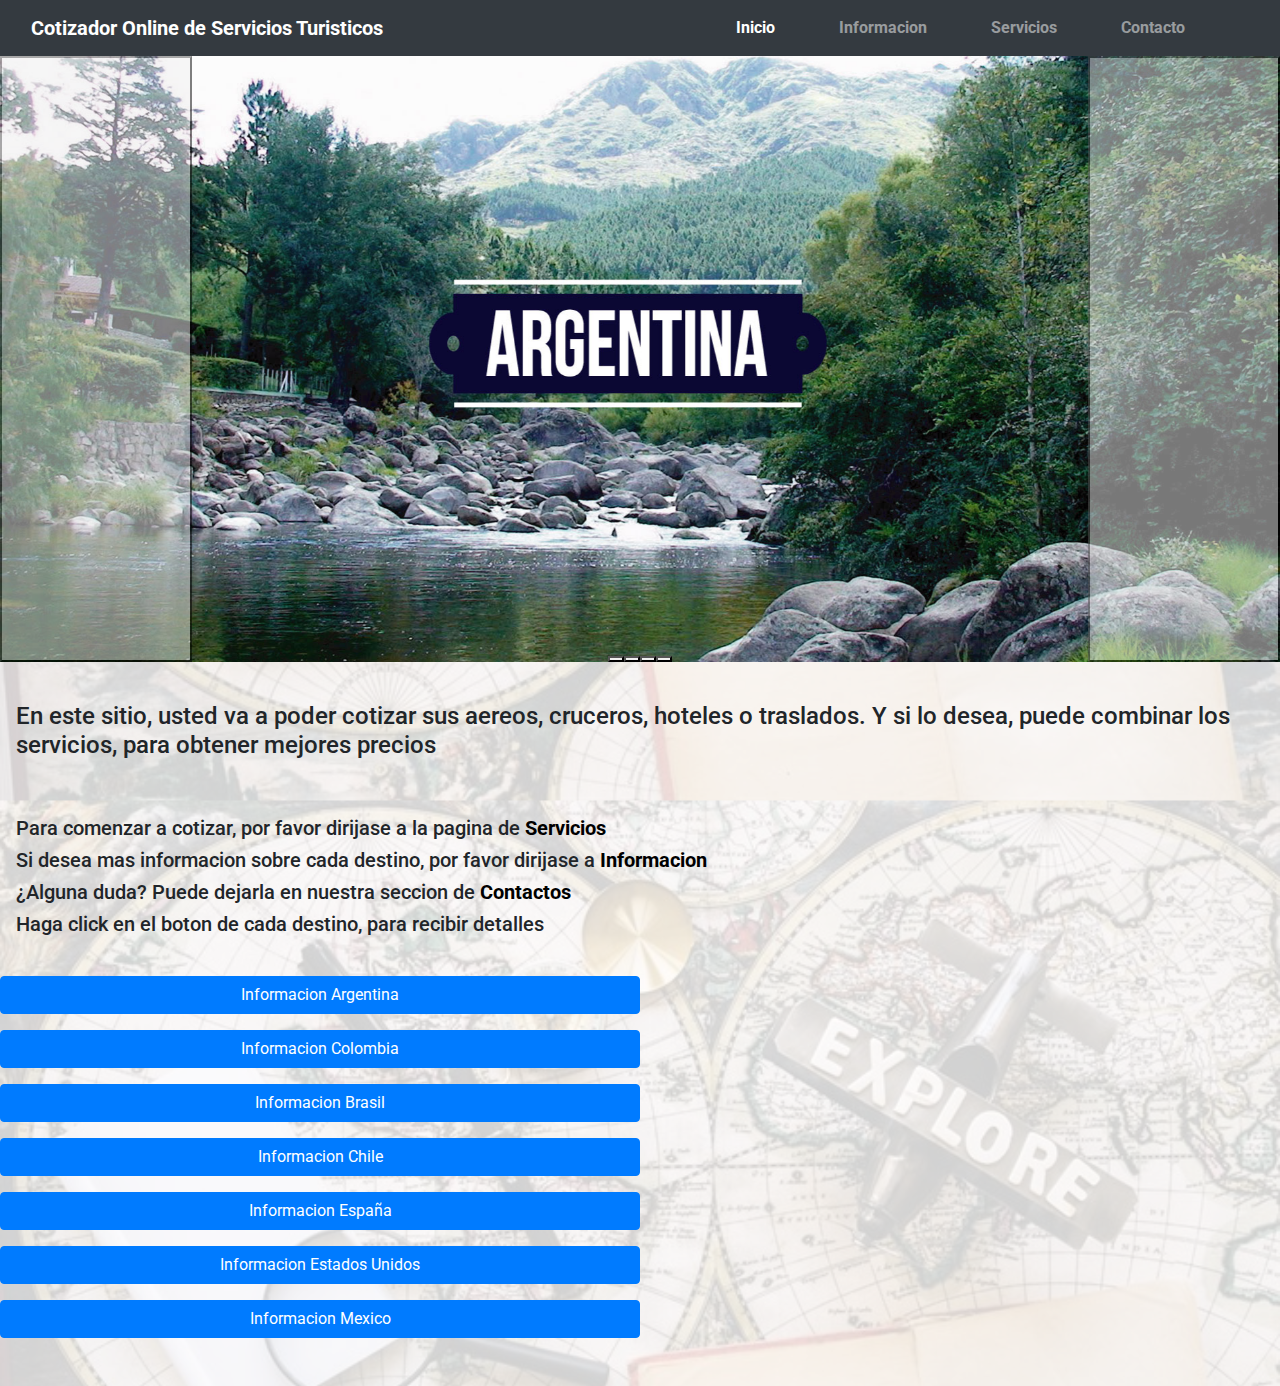
<file: index.html>
<!DOCTYPE html>
<html lang="en">

<head>
    <meta charset="UTF-8">
    <meta http-equiv="X-UA-Compatible" content="IE=edge">
    <meta name="viewport" content="width=device-width, initial-scale=1.0">
    <!-- Link de archivos BOOTSTRAP-->
    <link rel="stylesheet" href="https://maxcdn.bootstrapcdn.com/bootstrap/4.5.2/css/bootstrap.min.css">
    <!-- Link de archivos ICONOS-->
    <link rel="stylesheet" href="https://use.fontawesome.com/releases/v5.7.0/css/all.css"
    integrity="sha384-lZN37f5QGtY3VHgisS14W3ExzMWZxybE1SJSEsQp9S+oqd12jhcu+A56Ebc1zFSJ" crossorigin="anonymous">
    <!--jquery-->
    <script src="https://code.jquery.com/jquery-3.5.1.min.js"
    integrity="sha256-9/aliU8dGd2tb6OSsuzixeV4y/faTqgFtohetphbbj0=" crossorigin="anonymous"></script>
    <!-- Link de archivos CSS-->
    <link rel="stylesheet" href="estilos.css">
    <title>Proyecto Cotizador servicios</title>
</head>

<!-- Menu -->
<body>
    <nav class="navbar navbar-dark bg-dark">
        <div class="container-fluid">
          <div class="navbar-header">
            <a class="navbar-brand" href="index.html">Cotizador Online de Servicios Turisticos</a>
          </div>
          <ul class="horizontal navbar-nav">
            <li class="active"><a class="nav-link" href="index.html">Inicio</a></li>
            <li class="nav-item"><a class="nav-link" href="informacion.html">Informacion</a></li>
            <li class="nav-item"><a class="nav-link" href="servicios.html">Servicios</a></li>
            <li class="nav-item"><a class="nav-link" href="contacto.html">Contacto</a></li>
          </ul>
        </div>
    </nav>

    <!-- Carrousel de fotos/banner en la portada-->
    <div id="carouselExampleIndicators" class="carousel slide" data-bs-ride="carousel">
      <div class="carousel-indicators">
        <button type="button" data-bs-target="#carouselExampleIndicators" data-bs-slide-to="0" class="active" aria-current="true" aria-label="Slide 1"></button>
        <button type="button" data-bs-target="#carouselExampleIndicators" data-bs-slide-to="1" aria-label="Slide 2"></button>
        <button type="button" data-bs-target="#carouselExampleIndicators" data-bs-slide-to="2" aria-label="Slide 3"></button>
        <button type="button" data-bs-target="#carouselExampleIndicators" data-bs-slide-to="2" aria-label="Slide 4"></button>
      </div>
      <div class="carousel-inner">
        <div class="carousel-item active">
          <img src="media/bannerArg.jpg" class="d-block w-100">
        </div>
        <div class="carousel-item">
          <img src="media/bannerMendoza.jpg" class="d-block w-100" alt="...">
        </div>
        <div class="carousel-item">
          <img src="media/bannerArg2.jpg" class="d-block w-100" alt="...">
        </div>
        <div class="carousel-item">
          <img src="media/bannerArg3.jpg" class="d-block w-100" alt="...">
        </div>
      </div>
      <button class="carousel-control-prev" type="button" data-bs-target="#carouselExampleIndicators" data-bs-slide="prev">
        <span class="carousel-control-prev-icon" aria-hidden="true"></span>
        <span class="visually-hidden">Previous</span>
      </button>
      <button class="carousel-control-next" type="button" data-bs-target="#carouselExampleIndicators" data-bs-slide="next">
        <span class="carousel-control-next-icon" aria-hidden="true"></span>
        <span class="visually-hidden">Next</span>
      </button>
    </div>

    <!-- Un breve mapa del sitio con links--> 
    <div class="bienvenidoIndex">
        <h2></h2>
        <h4>En este sitio, usted va a poder cotizar sus aereos, cruceros, hoteles o traslados. Y si lo desea, puede combinar los servicios, para obtener mejores precios</h4>
        <h5><i class="fas fa-arrow-alt-circle-right"></i>Para comenzar a cotizar, por favor dirijase a la pagina de <a href="servicios.html">Servicios</a></h5>
        <h5><i class="fas fa-arrow-alt-circle-right"></i>Si desea mas informacion sobre cada destino, por favor dirijase a <a href="informacion.html">Informacion</a></h5>
        <h5><i class="fas fa-arrow-alt-circle-right"></i>¿Alguna duda? Puede dejarla en nuestra seccion de <a href="contacto.html">Contactos</a></h5>
        <h5><i class="fas fa-arrow-alt-circle-down"></i>Haga click en el boton de cada destino, para recibir detalles</h5>
    </div>   

    <!-- Aqui insertamos la API de Clima en tiempo real-->
    <div id="apiClima">
      <!-- <button id="botonClima">Mostrar Clima</button>-->
      <button class="btn btn-primary btnPais" id="botonPaisArg">Informacion Argentina</button>
      <button class="btn btn-primary btnPais" id="botonPaisCol">Informacion Colombia</button>
      <button class="btn btn-primary btnPais" id="botonPaisBra">Informacion Brasil</button>
      <button class="btn btn-primary btnPais" id="botonPaisChi">Informacion Chile</button>
      <button class="btn btn-primary btnPais" id="botonPaisEsp">Informacion España</button>
      <button class="btn btn-primary btnPais" id="botonPaisUsa">Informacion Estados Unidos</button>
      <button class="btn btn-primary btnPais" id="botonPaisMex">Informacion Mexico</button>
    </div>

    <!-- Link de archivos JS-->
    <script src="main.js"></script>

    <!-- Link de archivos JS BOOTSTRAP-->
    <script src="https://cdn.jsdelivr.net/npm/bootstrap@5.0.1/dist/js/bootstrap.bundle.min.js" integrity="sha384-gtEjrD/SeCtmISkJkNUaaKMoLD0//ElJ19smozuHV6z3Iehds+3Ulb9Bn9Plx0x4" crossorigin="anonymous"></script>
</body>
</html>
</file>
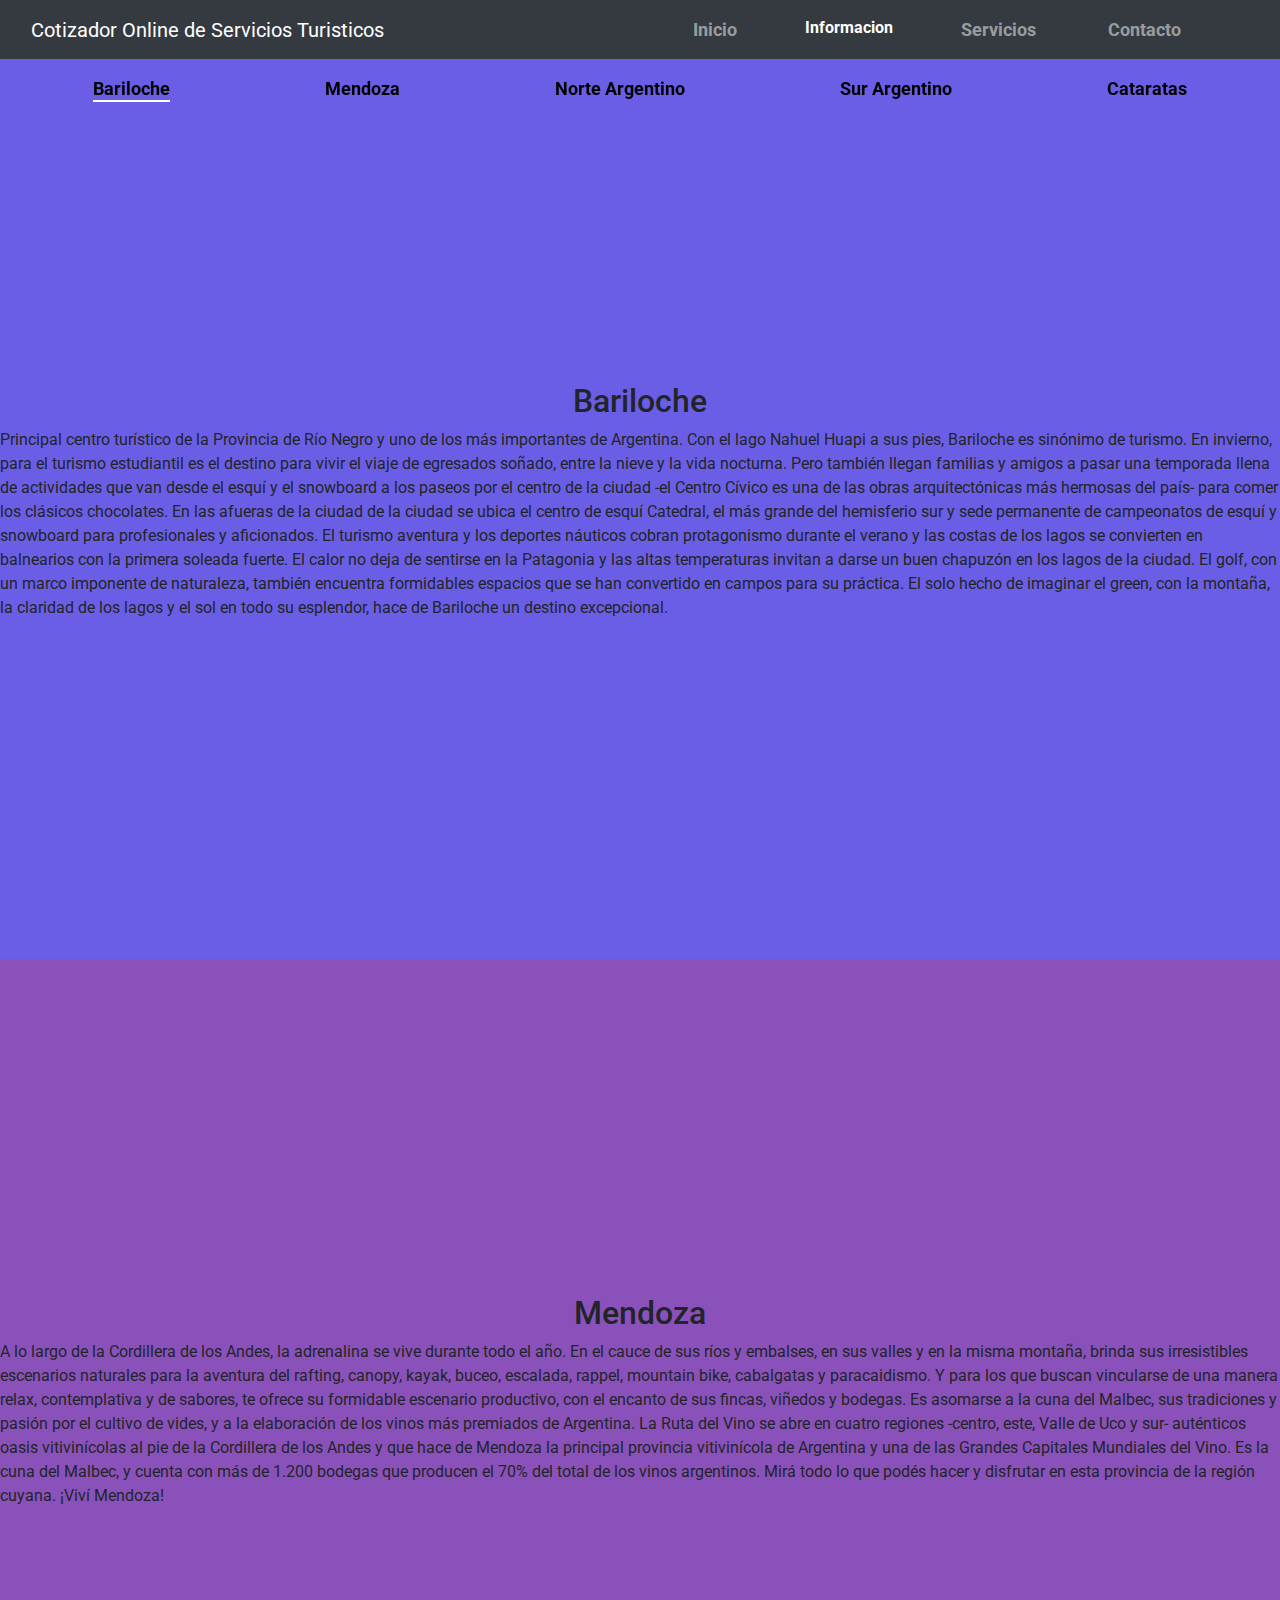
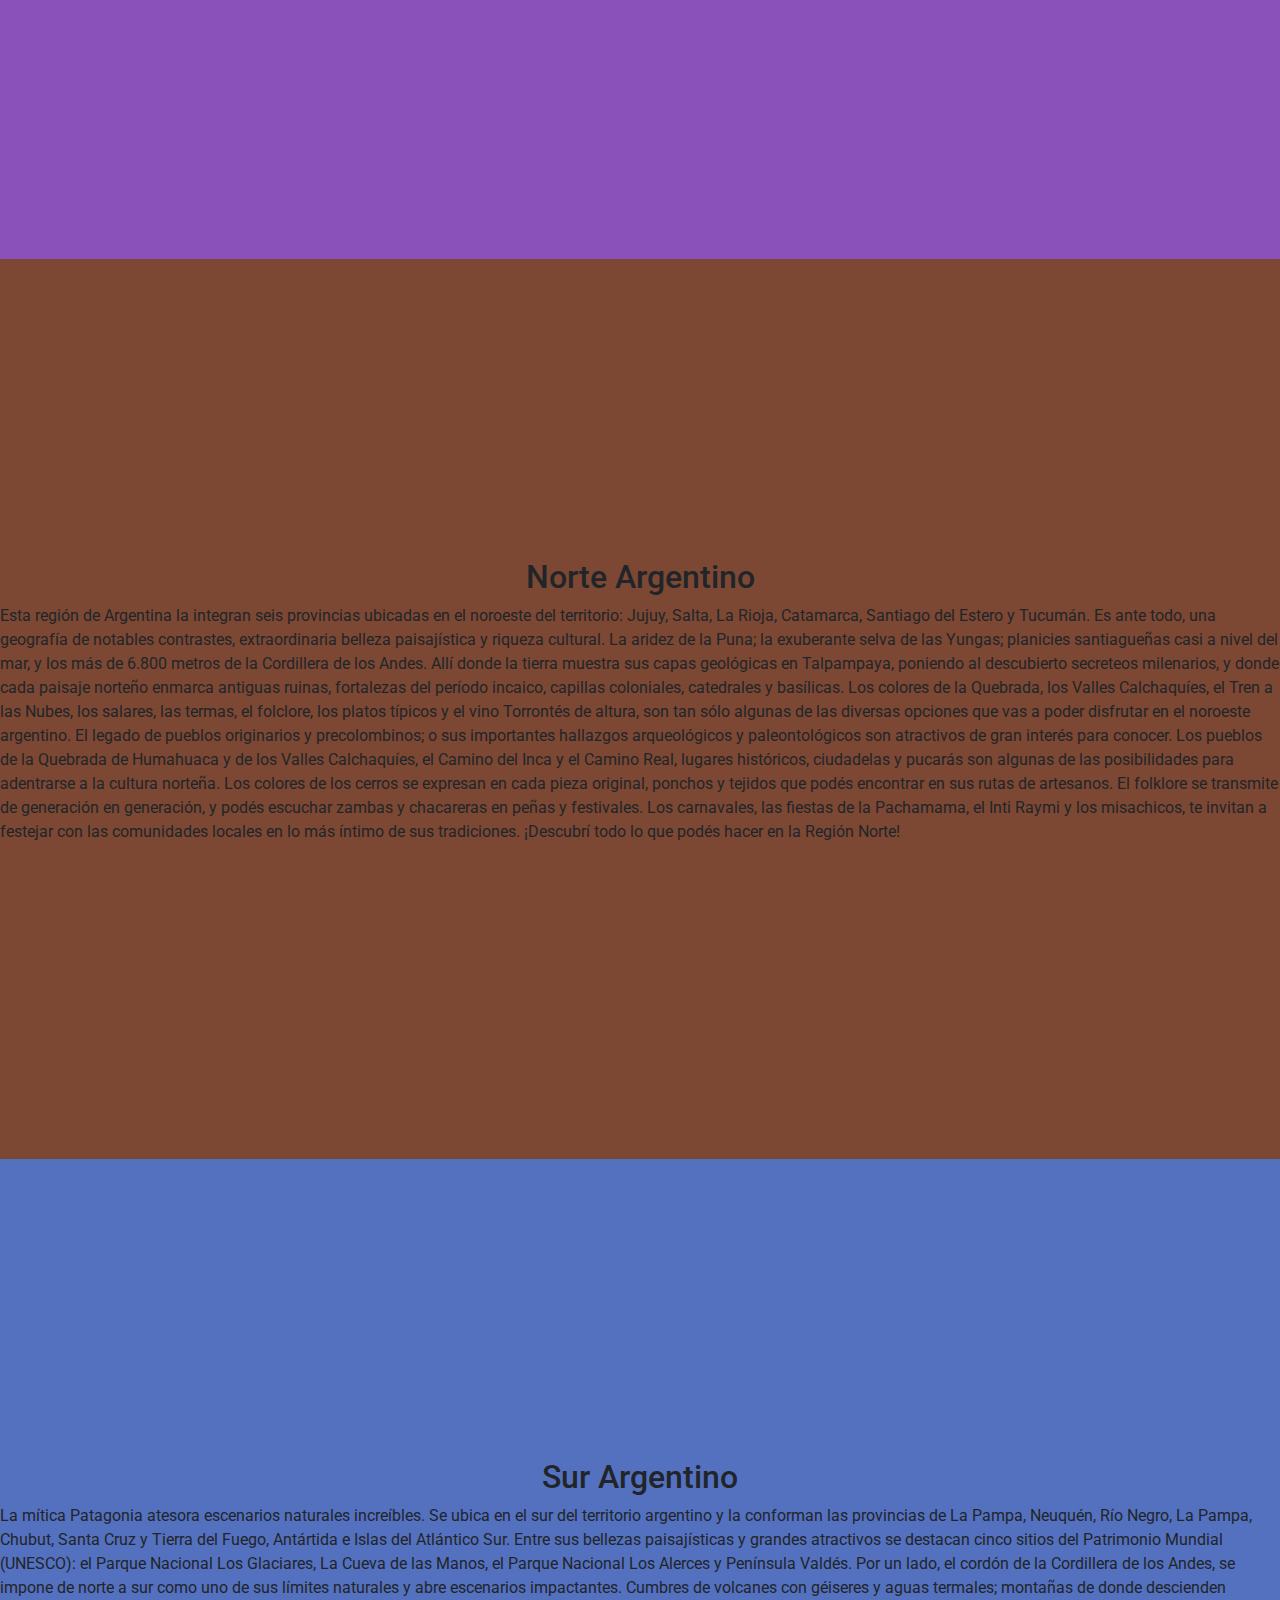
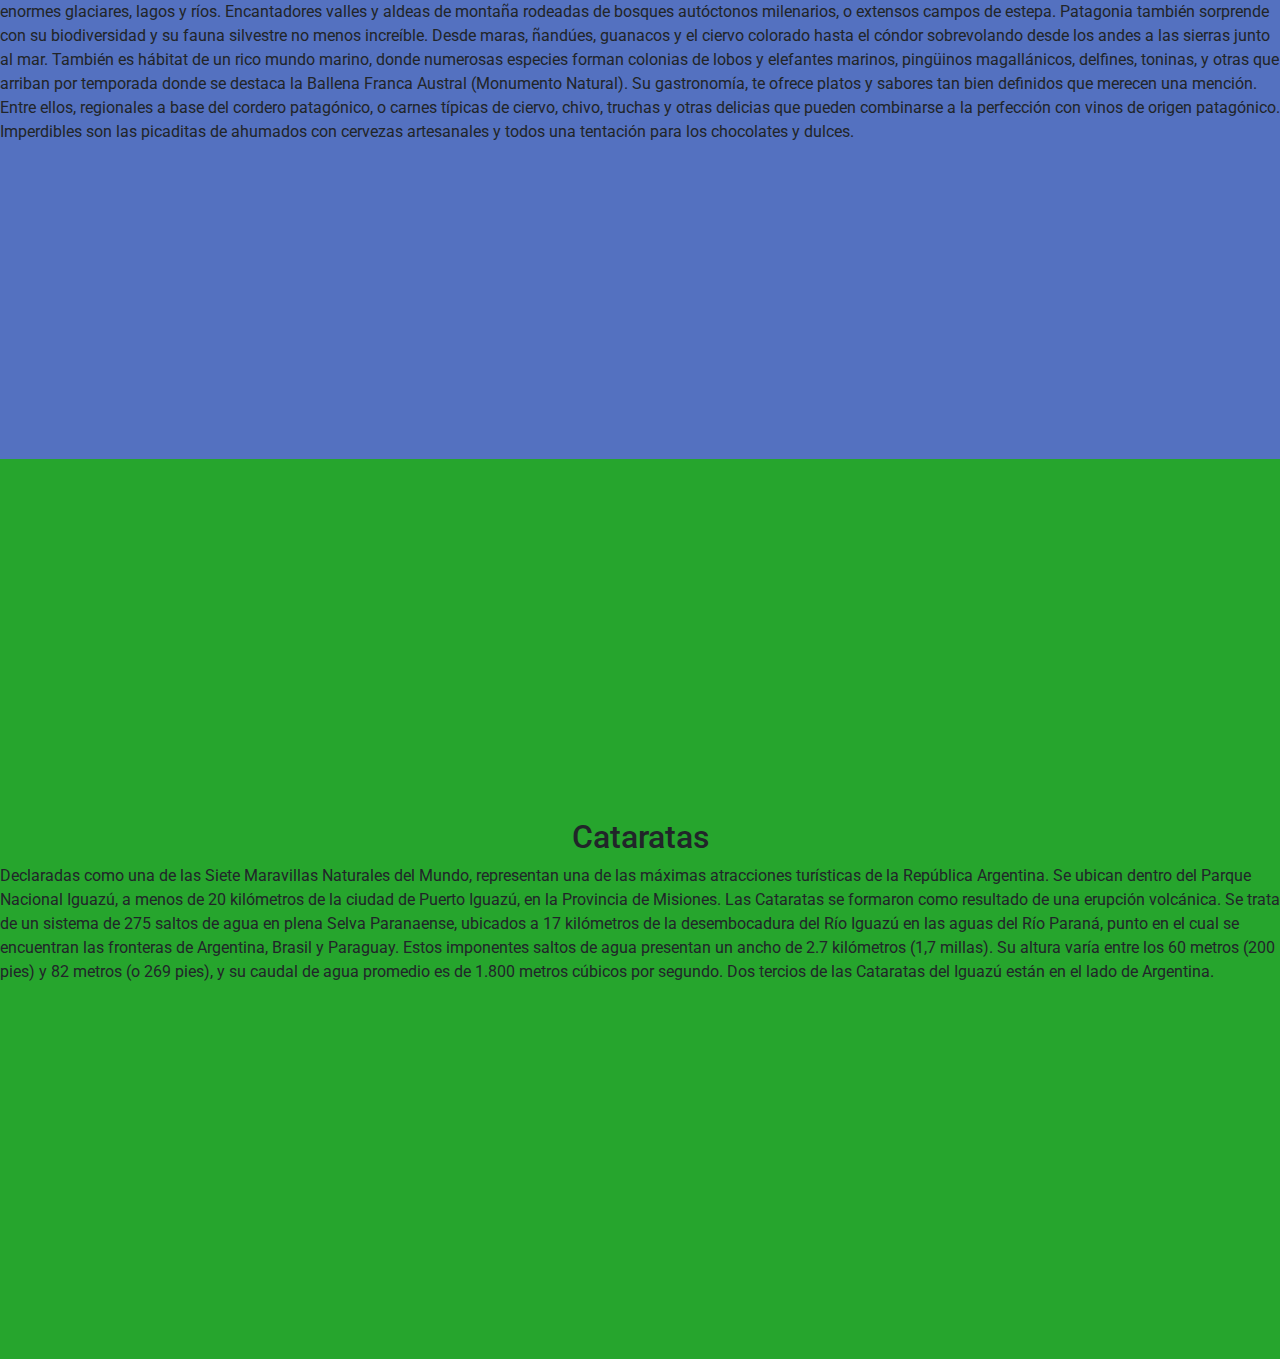
<file: informacion.html>
<!DOCTYPE html>
<html lang="en">

<head>
    <meta charset="UTF-8">
    <meta http-equiv="X-UA-Compatible" content="IE=edge">
    <meta name="viewport" content="width=device-width, initial-scale=1.0">
    <!-- Link de archivos BOOTSTRAP-->
    <link rel="stylesheet" href="https://maxcdn.bootstrapcdn.com/bootstrap/4.5.2/css/bootstrap.min.css">
    <!-- Link de archivos CSS-->
    <link rel="stylesheet" href="estilosinfo.css">
    <title>Proyecto Cotizador servicios</title>
</head>

<!-- Menu -->
<body>
    <nav class="navbar navbar-dark bg-dark">
        <div class="container-fluid">
          <div class="navbar-header">
            <a class="navbar-brand" href="index.html">Cotizador Online de Servicios Turisticos</a>
          </div>
          <ul class="horizontal navbar-nav">
            <li class="nav-item"><a class="nav-link" href="index.html">Inicio</a></li>
            <li class="active"><a class="nav-link" href="informacion.html">Informacion</a></li>
            <li class="nav-item"><a class="nav-link" href="servicios.html">Servicios</a></li>
            <li class="nav-item"><a class="nav-link" href="contacto.html">Contacto</a></li>
          </ul>
        </div>
    </nav>

    <nav class="infoDestinos">
        <ul class="infoNav">
            <li class="nav-item bariloche active">Bariloche</li>
            <li class="nav-item mendoza">Mendoza</li>
            <li class="nav-item norteargentino">Norte Argentino</li>
            <li class="nav-item surargentino">Sur Argentino</li>
            <li class="nav-item cataratas">Cataratas</li>
        </ul>
    </nav>

    <section id="bariloche" class="content">
        <h2>Bariloche</h2>
        <p>Principal centro turístico de la Provincia de Río Negro y uno de los más importantes de Argentina. 
            Con el lago Nahuel Huapi a sus pies, Bariloche es sinónimo de turismo.
            En invierno, para el turismo estudiantil es el destino para vivir el viaje de egresados soñado, 
            entre la nieve y la vida nocturna. Pero también llegan familias y amigos a pasar una temporada llena 
            de actividades que van desde el esquí y el snowboard a los paseos por el centro de la ciudad 
            -el Centro Cívico es una de las obras arquitectónicas más hermosas del país- para comer los clásicos chocolates.
            En las afueras de la ciudad de la ciudad se ubica el centro de esquí Catedral, el más grande del hemisferio 
            sur y sede permanente de campeonatos de esquí y snowboard para profesionales y aficionados.
            El turismo aventura y los deportes náuticos cobran protagonismo durante el verano y las costas de los 
            lagos se convierten en balnearios con la primera soleada fuerte. El calor no deja de sentirse en la 
            Patagonia y las altas temperaturas invitan a darse un buen chapuzón en los lagos de la ciudad.
            El golf, con un marco imponente de naturaleza, también encuentra formidables espacios que se han convertido 
            en campos para su práctica. El solo hecho de imaginar el green, con la montaña, la claridad de los lagos y 
            el sol en todo su esplendor, hace de Bariloche un destino excepcional.</p>
    </section>
    <section id="mendoza" class="content">
        <h2>Mendoza</h2>
        <p>A lo largo de la Cordillera de los Andes, la adrenalina se vive durante todo el año. 
            En el cauce de sus ríos y embalses, en sus valles y en la misma montaña, brinda sus irresistibles escenarios 
            naturales para la aventura del rafting, canopy, kayak, buceo, escalada, rappel, mountain bike, cabalgatas y 
            paracaidismo. 
            Y para los que buscan vincularse de una manera relax, contemplativa y de sabores, te ofrece su formidable 
            escenario productivo, con el encanto de sus fincas, viñedos y bodegas.  Es asomarse a la cuna del Malbec, 
            sus tradiciones y pasión por el cultivo de vides, y a la elaboración de los vinos más premiados de Argentina.
            La Ruta del Vino se abre en cuatro regiones -centro, este, Valle de Uco y sur- auténticos oasis vitivinícolas 
            al pie de la Cordillera de los Andes y que hace de Mendoza la principal provincia vitivinícola de Argentina y 
            una de las Grandes Capitales Mundiales del Vino.  
            Es la cuna del Malbec, y cuenta con más de 1.200 bodegas que producen el 70% del total de los vinos argentinos.
            Mirá todo lo que podés hacer y disfrutar en esta provincia de la región cuyana. ¡Viví Mendoza!</p>
    </section>
    <section id="norteargentino" class="content">
        <h2>Norte Argentino</h2>
        <p>Esta región de Argentina la integran seis provincias ubicadas en el noroeste del territorio: Jujuy, Salta, La 
            Rioja, Catamarca, Santiago del Estero y Tucumán.
            Es ante todo, una geografía de notables contrastes, extraordinaria belleza paisajística y riqueza cultural. 
            La aridez de la Puna; la exuberante selva de las Yungas; planicies santiagueñas casi a nivel del mar, y los 
            más de 6.800 metros de la Cordillera de los Andes. Allí donde la tierra muestra sus capas geológicas en 
            Talpampaya, poniendo al descubierto secreteos milenarios, y donde cada paisaje norteño enmarca antiguas ruinas, 
            fortalezas del período incaico, capillas coloniales, catedrales y basílicas.       
            Los colores de la Quebrada, los Valles Calchaquíes, el Tren a las Nubes, los salares, las termas, el folclore, los 
            platos típicos y el vino Torrontés de altura, son tan sólo algunas de las diversas opciones que vas a poder 
            disfrutar en el noroeste argentino.         
            El legado de pueblos originarios y precolombinos; o sus importantes hallazgos arqueológicos y paleontológicos son 
            atractivos de gran interés para conocer.  Los pueblos de la Quebrada de Humahuaca y de los Valles Calchaquíes, el 
            Camino del Inca y el Camino Real, lugares históricos, ciudadelas y pucarás son algunas de las posibilidades para 
            adentrarse a la cultura norteña.
            Los colores de los cerros se expresan en cada pieza original, ponchos y tejidos que podés encontrar en sus rutas 
            de artesanos. El folklore se transmite de generación en generación, y podés escuchar zambas y chacareras en peñas
             y festivales. Los carnavales, las fiestas de la Pachamama, el Inti Raymi y los misachicos, te invitan a festejar
            con las comunidades locales en lo más íntimo de sus tradiciones.
            ¡Descubrí todo lo que podés hacer en la Región Norte!</p>
    </section>
    <section id="surargentino" class="content">
        <h2>Sur Argentino</h2>
        <p>La mítica Patagonia atesora escenarios naturales increíbles.  Se ubica en el sur del territorio argentino y 
            la conforman las provincias de La Pampa, Neuquén, Río Negro, La Pampa, Chubut, Santa Cruz y Tierra del Fuego, 
            Antártida e Islas del Atlántico Sur. 
            Entre sus bellezas paisajísticas y grandes atractivos se destacan cinco sitios del Patrimonio Mundial (UNESCO): 
            el Parque Nacional Los Glaciares, La Cueva de las Manos, el Parque Nacional Los Alerces y Península Valdés.
            Por un lado, el cordón de la Cordillera de los Andes, se impone de norte a sur como uno de sus límites naturales 
            y abre escenarios impactantes. Cumbres de volcanes con géiseres y aguas termales; montañas de donde descienden 
            enormes glaciares, lagos y ríos.  Encantadores valles y aldeas de montaña rodeadas de bosques autóctonos milenarios, 
            o extensos campos de estepa.
            Patagonia también sorprende con su biodiversidad y su fauna silvestre no menos increíble. Desde maras, ñandúes, 
            guanacos y el ciervo colorado hasta el cóndor sobrevolando desde los andes a las sierras junto al mar.  
            También es hábitat de un rico mundo marino, donde numerosas especies forman colonias de lobos y elefantes marinos, 
            pingüinos magallánicos, delfines, toninas, y otras que arriban por temporada donde se destaca la Ballena Franca 
            Austral (Monumento Natural).
            Su gastronomía, te ofrece platos y sabores tan bien definidos que merecen una mención. Entre ellos, regionales a 
            base del cordero patagónico, o carnes típicas de ciervo, chivo, truchas y otras delicias que pueden combinarse a 
            la perfección con vinos de origen patagónico. Imperdibles son las picaditas de ahumados con cervezas artesanales 
            y todos una tentación para los chocolates y dulces.</p>
    </section>
    <section id="cataratas" class="content">
        <h2>Cataratas</h2>
        <p>Declaradas como una de las Siete Maravillas Naturales del Mundo, representan una de las máximas atracciones 
            turísticas de la República Argentina. Se ubican dentro del Parque Nacional Iguazú, a menos de 20 kilómetros 
            de la ciudad de Puerto Iguazú, en la Provincia de Misiones.
           Las Cataratas se formaron como resultado de una erupción volcánica. Se trata de un sistema de 275 saltos de 
           agua en plena Selva Paranaense, ubicados a 17 kilómetros de la desembocadura del Río Iguazú en las aguas del 
           Río Paraná, punto en el cual se encuentran las fronteras de Argentina, Brasil y Paraguay.
           Estos imponentes saltos de agua presentan un ancho de 2.7 kilómetros (1,7 millas). Su altura varía entre los 
           60 metros (200 pies) y 82 metros (o 269 pies), y su caudal de agua promedio es de 1.800 metros cúbicos por 
           segundo. Dos tercios de las Cataratas del Iguazú están en el lado de Argentina.</p>
    </section>

    <!-- Link de archivos JS-->
    <script src="informacion.js"></script>

    <!-- Link de archivos JS BOOTSTRAP-->
    <script src="https://cdn.jsdelivr.net/npm/bootstrap@5.0.1/dist/js/bootstrap.bundle.min.js" integrity="sha384-gtEjrD/SeCtmISkJkNUaaKMoLD0//ElJ19smozuHV6z3Iehds+3Ulb9Bn9Plx0x4" crossorigin="anonymous"></script>
</body>
</html>
</file>
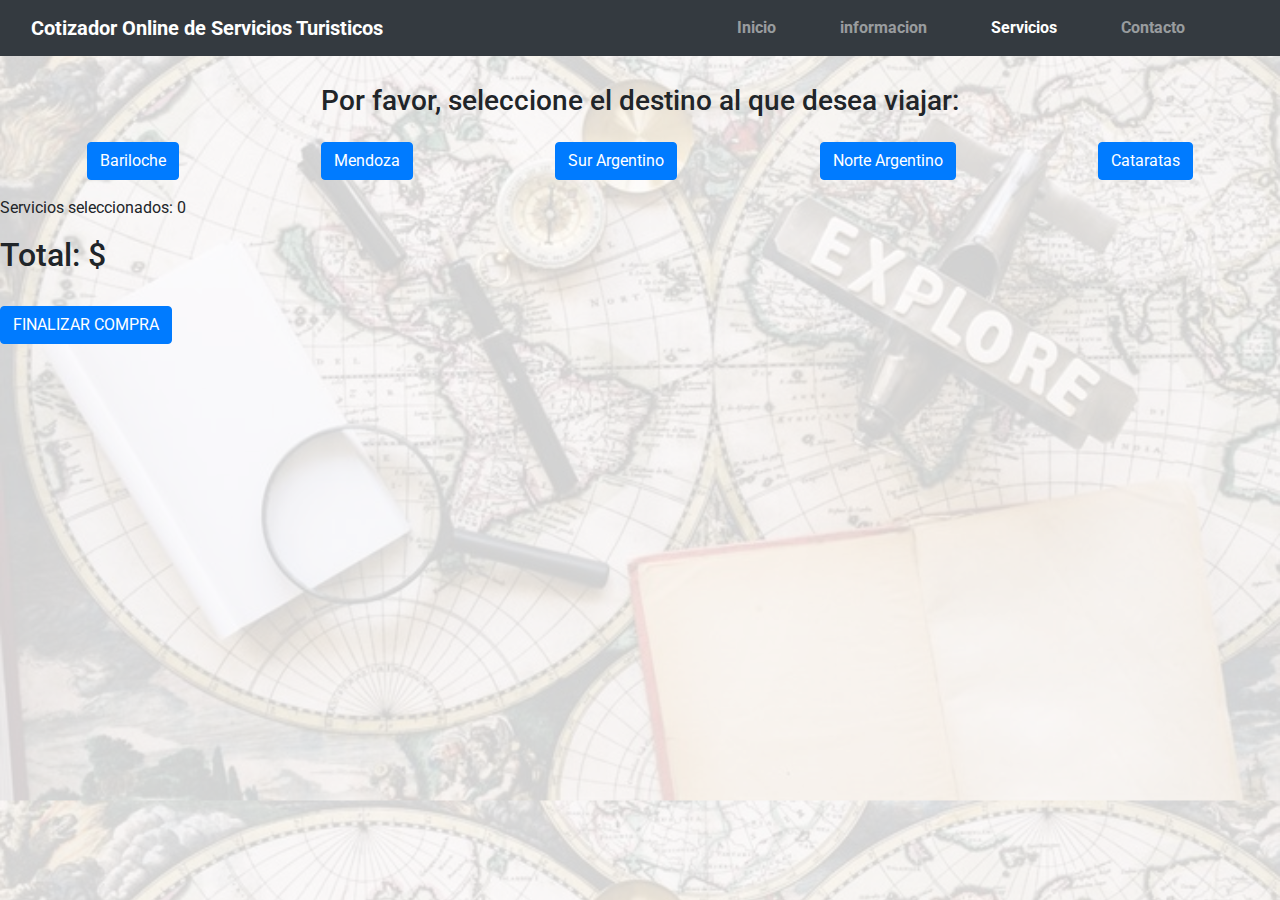
<file: servicios.html>
<!DOCTYPE html>
<html lang="en">

<head>
    <meta charset="UTF-8">
    <meta http-equiv="X-UA-Compatible" content="IE=edge">
    <meta name="viewport" content="width=device-width, initial-scale=1.0">
    <!-- bootstrap 4.5-->
	<link rel="stylesheet" href="https://maxcdn.bootstrapcdn.com/bootstrap/4.5.2/css/bootstrap.min.css">
    <!-- Link de archivos ICONOS-->
    <link rel="stylesheet" href="https://use.fontawesome.com/releases/v5.7.0/css/all.css"
    integrity="sha384-lZN37f5QGtY3VHgisS14W3ExzMWZxybE1SJSEsQp9S+oqd12jhcu+A56Ebc1zFSJ" crossorigin="anonymous">
    <!--jquery-->
	<script src="https://code.jquery.com/jquery-3.5.1.min.js"
    integrity="sha256-9/aliU8dGd2tb6OSsuzixeV4y/faTqgFtohetphbbj0=" crossorigin="anonymous"></script>
    <!-- Link de archivos CSS -->
    <link rel="stylesheet" href="estilos.css">

    <title>Proyecto Cotizador servicios</title>
</head>

<body>
    <nav class="navbar navbar-dark bg-dark">
        <div class="container-fluid">
          <div class="navbar-header">
            <a class="navbar-brand" href="index.html">Cotizador Online de Servicios Turisticos</a>
          </div>
          <ul class="horizontal navbar-nav">
            <li class="nav-item"><a class="nav-link" href="index.html">Inicio</a></li>
            <li class="nav-item"><a class="nav-link" href="informacion.html">informacion</a></li>
            <li class="active"><a class="nav-link" href="servicios.html">Servicios</a></li>
            <li class="nav-item"><a class="nav-link" href="contacto.html">Contacto</a></li>
          </ul>
        </div>
    </nav>
        
        <!-- Botones para seleccion de destinos/paquetes-->
        <div id="botonDestinos">
            <h3 id="fraseUno"><i class="fas fa-arrow-alt-circle-down"></i> Por favor, seleccione el destino al que desea viajar: </h3>
            <div class="contenedorBotonesServ">
                <button id="btnBariloche" type="button" class="btn btn-primary btn-menu" value="Bariloche">Bariloche <i class="fas fa-chevron-down"></i></button>
                <button id="btnMendoza"  type="button" class="btn btn-primary btn-menu" value="Mendoza">Mendoza <i class="fas fa-chevron-down"></i></button> 
                <button id="btnSurArgentino" type="button" class="btn btn-primary btn-menu" value="Sur Argentino">Sur Argentino <i class="fas fa-chevron-down"></i></button>
                <button id="btnNorteArgentino" type="button" class="btn btn-primary btn-menu" value="Norte Argentino">Norte Argentino <i class="fas fa-chevron-down"></i></button>
                <button id="btnCataratas" type="button" class="btn btn-primary btn-menu" value="Cataratas">Cataratas <i class="fas fa-chevron-down"></i></button>     
                <button id="btnOcultarServ" type="button"  class="btn btn-danger">Ocultar servicios <i class="fas fa-times"></i></button>   
            </div>
            <h3 id="fraseDos"><i class="fas fa-arrow-alt-circle-down"></i> A continuacion, seleccione el servicio. Recuerde que por cada click, se adicionar un nuevo pasajero </h3> 
        </div>

        <!-- Botones de detalle para la compra servicios y carrito-->
        <div id="paquetesPrincipales">
            
        </div>

        <!-- Ver compra y frase-->
        <div id="divVerCompra">
            <p id="contadorCarrito">Servicios seleccionados: 0</p>
            <h2>Total: $<span id="precioTotal"></span></h2>
        </div>
        
        <!-- Informacion temporal de la compra-->
        <div id="divTemporal">

        </div>

        <!-- Resumen de la compra-->
        <span id="resumenCompra">

        </span>

    <!-- Link de archivos JS-->
    <script src="servicios.js"></script>

    <!-- Link de archivos JS BOOTSTRAP-->
    <script src="https://cdn.jsdelivr.net/npm/bootstrap@5.0.1/dist/js/bootstrap.bundle.min.js" integrity="sha384-gtEjrD/SeCtmISkJkNUaaKMoLD0//ElJ19smozuHV6z3Iehds+3Ulb9Bn9Plx0x4" crossorigin="anonymous"></script>
</body>
</html>
</file>
<file: estilos.css>
@import url('https://fonts.googleapis.com/css2?family=Roboto:wght@300&display=swap');

body{
    font-family: 'Roboto', sans-serif;
    background-image: url(media/fondo01.png);
    background-size: 100%;
}
.horizontal{
    display: flex;
    flex-direction: row;
    justify-content: center;
    padding-right: 2em;
}
.horizontal li{
    padding-right: 2em;
    padding-left: 2em;
}
.contenedorServicios{
    width: 100%;
    display: flex;
    flex-direction: row;
    justify-content: space-between;
    padding-bottom: 1em;
}
a{
    text-decoration: none;
    font-weight: bold;  
    color: black;
}

.header {
    color: #36A0FF;
    font-size: 27px;
    padding: 10px;
}

.bigicon {
    font-size: 35px;
    color: #36A0FF;
}

.form-horizontal{
    background-color: bisque;
    border: 1px solid black;
    width: 60%;
    margin: 0 auto;
}

.contenedorBotonesServ{
    width: 100%;
    display: flex;
    flex-direction: row;
    justify-content: space-around;
    padding: 1em;
}

.form-group{
    display: flex;
    flex-direction: row;
}

.formularioDeContacto{
    padding-top: 2em;
    padding-bottom: 2em;
}

.bienvenidoIndex{
    padding-top: 2em;
    padding-bottom: 2em;
    padding-left: 1em;
    padding-right: 1em;
}

#apiClima{
    display: flex;
    flex-direction: column;
    justify-content: space-around;
    padding-bottom: 2em;
}

#apiClima button{
    margin-bottom: 1em;
    width: 50%;
}

.bienvenidoIndex h4{
    padding-bottom: 2em;
}

.tablaCompra{
    border: black solid 2px;
    width: 100%;
    font-size: 2em;
}

.btnFinalizar{
    padding-top: 1.5em;
    padding-bottom: 1.5em;
}

#fraseUno{
    padding-top: 1em;
    text-align: center;
}

#fraseDos{
    padding-top: 1em;
    text-align: center
}
</file>
<file: estilosinfo.css>
@import url('https://fonts.googleapis.com/css2?family=Roboto:wght@300&display=swap');

.horizontal{
    display: flex;
    flex-direction: row;
    justify-content: center;
    padding-right: 2em;
}

.horizontal li{
    padding-right: 2em;
    padding-left: 2em;
}

.horizontal li a{
    text-decoration: none;
    font-weight: bold;  
    color: black;
}

*::before,
*::after {
    margin: 0;
    padding: 0;
    box-sizing: border-box;
}
html {
    scroll-behavior: smooth;
}
body {
    font-family: 'Roboto', sans-serif;
    position: relative;
}

.infoDestinos {
    background-color: transparent;
    position: fixed;
    width: 100%;
}
.infoNav {
    display: flex;
    padding: 1rem;
    justify-content: space-around;
    align-items: center;
}
.nav-item {
    list-style: none;
    font-weight: bold;
    font-size: 18px;
    color: black;
    position: relative;
    display: flex;
    flex-direction: column-reverse;
    cursor: pointer;
}
.nav-item.active::after {
    content: '';
    background: #FFF;
    height: 2px;
    width: 100%;
    position: absolute;
    display: inline-block;
}
section {
    width: 100%;
    height: 100vh;
    display: flex;
    align-items: center;
    justify-content: center;
}
section#bariloche {
    background-color: #6b5ee6;
    display: flex;
    flex-direction: column;
}
section#mendoza {
    background-color: rgb(139, 81, 187);
    display: flex;
    flex-direction: column;
}
section#norteargentino{
    background-color: #7c4833;
    display: flex;
    flex-direction: column;
}
section#surargentino {
    background-color: rgb(84, 113, 192);
    display: flex;
    flex-direction: column;
}
section#cataratas {
    background-color: rgb(38, 165, 45);
    display: flex;
    flex-direction: column;
}
</file>
